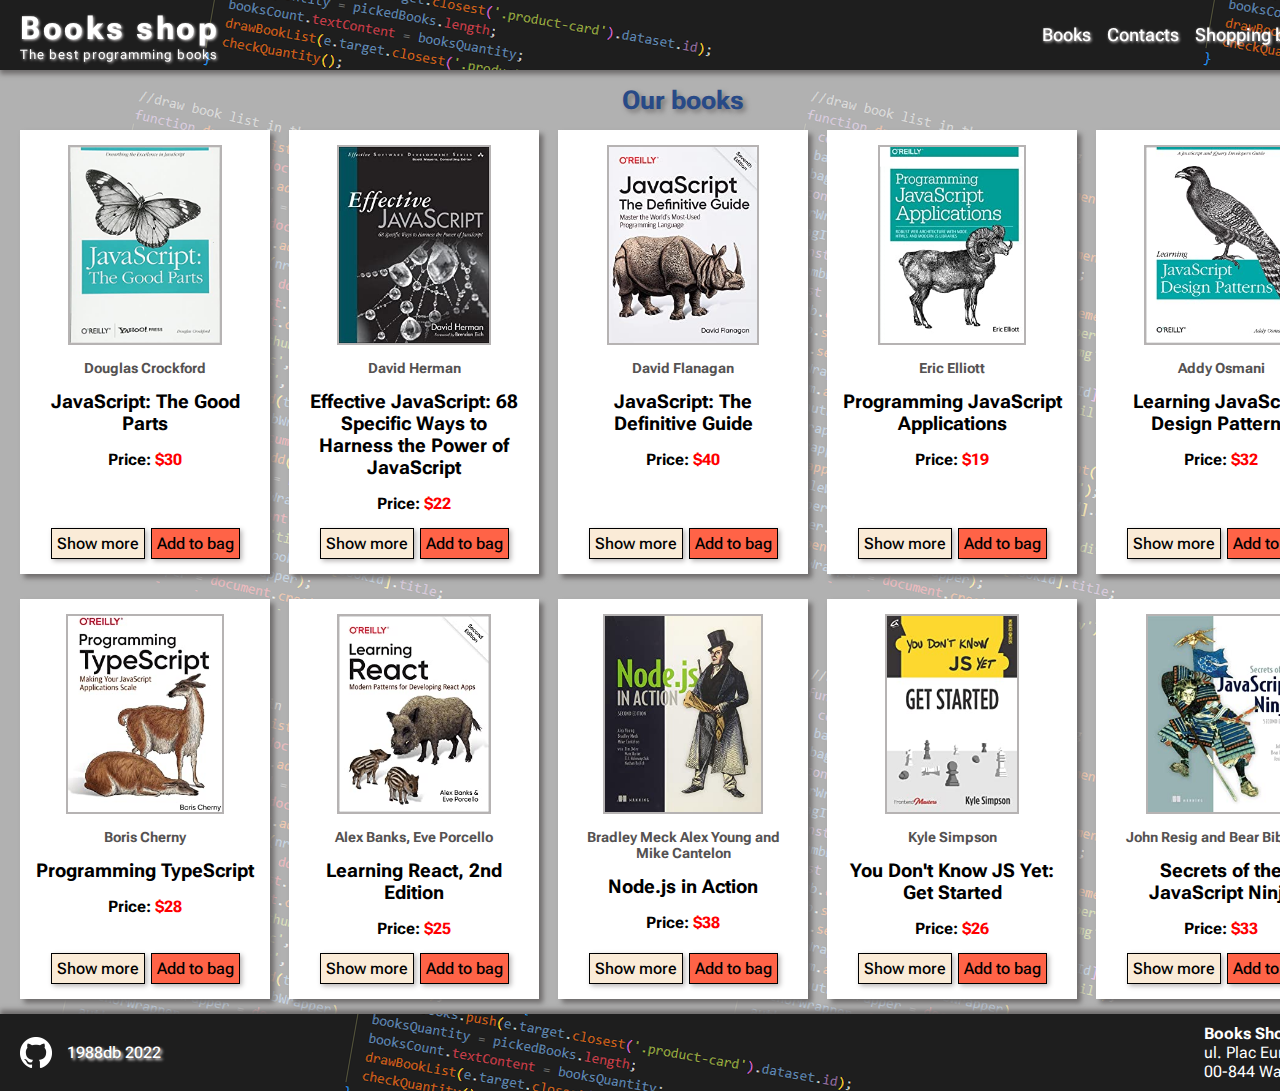
<file: index.html>
<!DOCTYPE html>
<html lang="en">
<head>
    <meta charset="UTF-8">
    <meta http-equiv="X-UA-Compatible" content="IE=edge">
    <meta name="viewport" content="width=device-width, initial-scale=1.0">
    <title>Books-shop</title>
    <script src="index.js"></script>
    <link href="styles.css" rel="stylesheet">
    <link rel="preconnect" href="https://fonts.googleapis.com">
    <link rel="preconnect" href="https://fonts.gstatic.com" crossorigin>
    <link href="https://fonts.googleapis.com/css2?family=Roboto+Flex:opsz,wght@8..144,100;8..144,200;8..144,300;8..144,400;8..144,500;8..144,600;8..144,700;8..144,800;8..144,900;8..144,1000&display=swap" rel="stylesheet">
</head>
<body>
    <div class="wrapper"><!-- JS Page structure here--></div>    
</body>
</html>
</file>
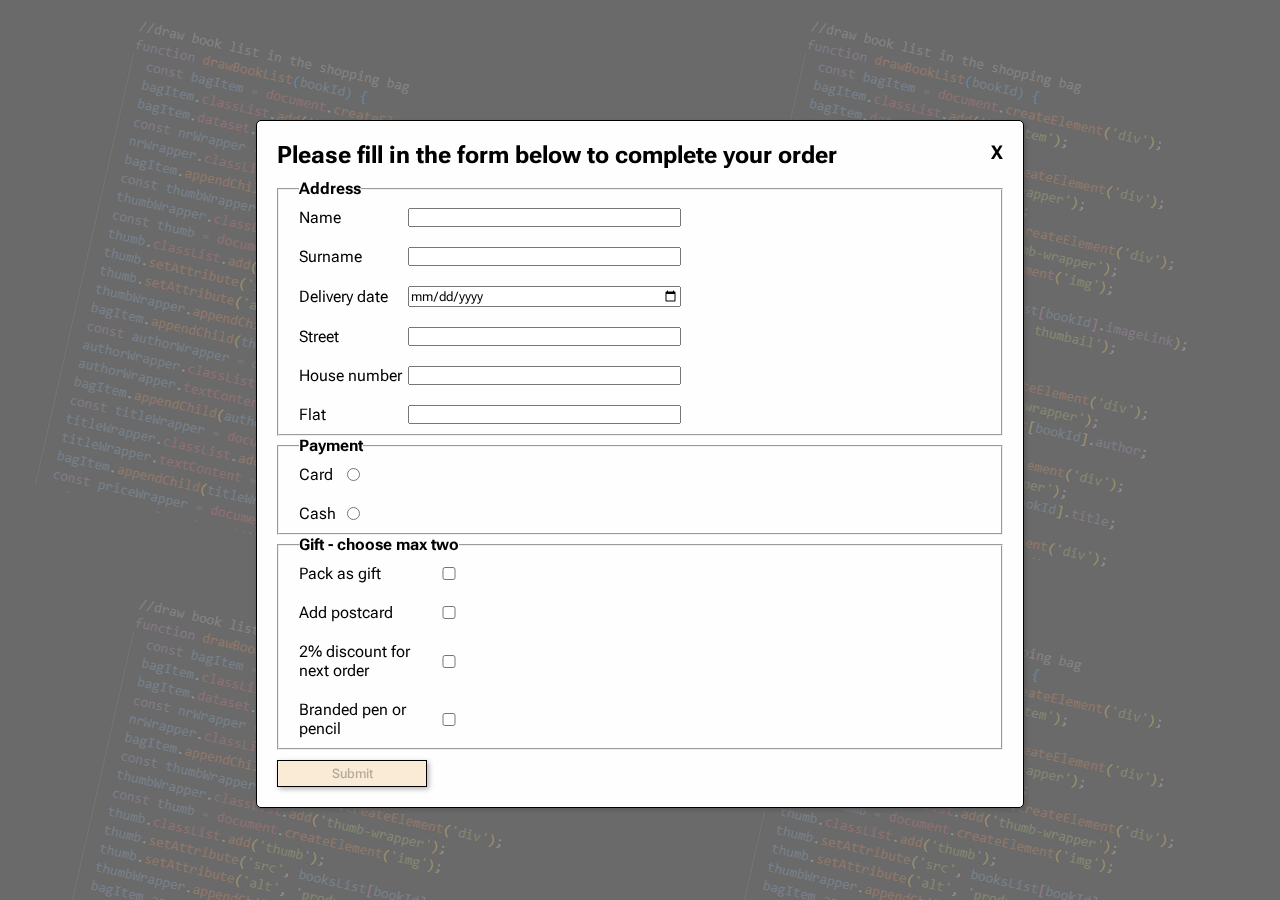
<file: form.html>
<!DOCTYPE html>
<html lang="en">
<head>
    <meta charset="UTF-8">
    <meta http-equiv="X-UA-Compatible" content="IE=edge">
    <meta name="viewport" content="width=device-width, initial-scale=1.0">
    <title>Delivery form</title>
    <script src="form.js"></script>   
    <link href="styles.css" rel="stylesheet">
    <link rel="preconnect" href="https://fonts.googleapis.com">
    <link rel="preconnect" href="https://fonts.gstatic.com" crossorigin>
    <link href="https://fonts.googleapis.com/css2?family=Roboto+Flex:opsz,wght@8..144,100;8..144,200;8..144,300;8..144,400;8..144,500;8..144,600;8..144,700;8..144,800;8..144,900;8..144,1000&display=swap" rel="stylesheet">
</head>
<body>
    <div class="form-background">
        <div class="form-container">
            <div class="form-header-wrapper">
                <h2 class="order-copletion">Please fill in the form below to complete your order</h2>
                <div class="close-form-btn-wrapper"><span id="close-form"title="Close">X</span></div>
            </div>            
            <form id="completion-form">
                <fieldset class="address">
                    <legend>Address</legend>
                    <div class="input-wrapper">
                        <label for="name">Name</label>
                        <input type="text" name="name" id="name">
                        <span class="alert name"></span>
                    </div>
                    <div class="input-wrapper">
                        <label for="surname">Surname</label>
                        <input type="text" name="'surname" id="surname">
                        <span class="alert surname"></span>
                    </div>
                    <div class="input-wrapper">
                        <label for="date">Delivery date</label>
                        <input type="date" name="date" id="date"></input>
                        <span class="alert date"></span>
                    </div>
                    <div class="input-wrapper">
                        <label for="street">Street</label>
                        <input type="text" name="street" id="street">
                        <span class="alert street"></span>
                    </div>
                    <div class="input-wrapper">
                        <label for="houseNr">House number</label>
                        <input type="number" name="houseNr" id="houseNr" min="1">
                        <span class="alert house-nr"></span>
                    </div>
                    <div class="input-wrapper">
                        <label for="flat">Flat</label>
                        <input type="text" name="flat" id="flat">
                        <span class="alert flat"></span>
                    </div>
                </fieldset>
                <fieldset class="payment">
                    <legend>Payment</legend>
                    <div class="input-wrapper">
                        <label for="card">Card</label>
                        <input type="radio" name="payment" id="card" value="card">
                        <span class="alert card"></span>
                    </div>
                    <div class="input-wrapper">
                        <label for="cash">Cash</label>
                        <input type="radio" name="payment" id="cash" value="cash">                        
                    </div>
                </fieldset>
                <fieldset class="bonus">
                    <legend>Gift - choose max two</legend>
                    <div class="input-wrapper">
                        <label for="gift">Pack as gift</label>
                        <input type="checkbox" name="gift" id="gift" value="gift">
                        <span class="alert gift"></span>
                    </div>
                    <div class="input-wrapper">
                        <label for="postcard">Add postcard</label>
                        <input type="checkbox" name="postcard" id="postcard" value="postcard">
                        <span class="alert postcard"></span>                      
                    </div>
                    <div class="input-wrapper">
                        <label for="discount">2% discount for next order</label>
                        <input type="checkbox" name="discount" id="discount" value="discount">
                        <span class="alert discount"></span>
                    </div>
                    <div class="input-wrapper">
                        <label for="pencil">Branded pen or pencil</label>
                        <input type="checkbox" name="pencil" id="pencil" value="pencil">                        
                    </div>
                </fieldset>
                <button id="submit" class="submit-btn disabled" type="submit">Submit</button>
            </form>
        </div>
    </div>
</body>
</html>
</file>
<file: styles.css>
* {
    margin: 0;
    padding: 0;
    box-sizing: border-box;
    font-family: 'Roboto Flex', sans-serif;
}

body {
    background-image: url(img/background2.png);
}

.wrapper {
    margin: 0 auto;
    width: 1366px;      
}

header {
    margin: 0 auto;
    display: flex;
    height: 70px;
    justify-content: space-between;
    align-items: center;
    background-color: black;
    background-image: url(img/background.png);
    background-position: 110px -120px;
    color: white;
    position: sticky;
    top: 0;
    box-shadow: 0 4px 5px rgb(111, 108, 108);
}

.logo-wrapper {
    margin-left: 1.25rem;
}

.logo {
    font-size: 2rem;
    letter-spacing: 0.16rem;
    text-shadow: 1px 1px 3px rgb(237, 233, 233);  
}

.logo-sub {
    font-size: 0.8rem;
    letter-spacing: 0.06rem;
    text-shadow: 1px 1px 3px rgb(237, 233, 233);
}

nav {
    display: inline-block;
}

.menu-li {    
    list-style-type: none;
}

.menu-li li{
    display: inline-block;
    margin-right: 1rem;
    font-size: 1.1rem;
    font-weight: 500;
    text-shadow: 1px 1px 3px rgb(237, 233, 233);
}

.menu-li li:hover {
    color:lightgrey;
}

.li-books, .li-shopping-bag {
    cursor: pointer;
}

.shopping-bag-wrapper {
    margin-right: 1.25rem;
    display: inline-block;
}

.books-count {
    display: inline-flex;
    justify-content: center;
    align-items: center;
    width: 25px;
    height: 25px;
    font-weight: 600;
    background-color: red;
    border-radius: 50%;
    font-size: 1rem;
    box-shadow: 3px 3px 5px rgb(221, 82, 82); 
}

.display {
    background-image: url(img/background2.png);
}

.products {
    flex-direction: column;
    padding: 15px 20px;
}

.our-books, .shopping-bag-heading {
    text-align: center;
    margin-bottom: 15px;
    font-size: 1.65rem;
    color: rgb(40, 74, 135);
    text-shadow: 3px 3px 5px rgb(118, 115, 115); 
}

.products-container {
    display: flex;
    flex-wrap: wrap;
    justify-content: center;
    row-gap: 25px;
    column-gap: 19px;
}

.product-card {
    display: flex;
    flex-direction: column;
    align-items: center;
    justify-content: space-between;
    width: 250px;
    padding: 15px;
    background-color: white;
    box-shadow: 4px 4px 5px rgb(111, 108, 108);
    cursor: grab;
}

.content-wrapper {
    display: flex;
    flex-direction: column;
    align-items: center;
}

.product-img {
    height: 200px; 
    border: 2px solid rgb(182, 179, 179);
    pointer-events: none;
}

.author, .price {
    font-size: 0.85rem;
    text-align: center;
}

.author {
    color: rgb(85, 82, 82);
}

.price {
    font-size: 1rem;
}

.title {
    text-align: center;
}

.product-img, .author, .title, .price {
    margin-bottom: 15px;
}

.price-value {
    color: red;
}

.card-buttons-wrapper {
    display: flex;
    justify-content: space-between;
}

.card-button, .popup-close, .summary-btn, .submit-btn, .orderComplete-close {
    display: flex;
    align-items: center;
    justify-content: center;
    padding: 5px;
    border: 1px solid black;
    font-weight: 500;
    box-shadow: 2px 2px 5px rgb(182, 179, 179); 
}

.show-more, .popup-close, .confirm, .submit-btn, .orderComplete-close {
    background-color: antiquewhite;
    margin-right: 3px;    
}

.confirm {
    margin-left: 3px;
}

.show-more:hover, .popup-close:hover, .confirm:hover, .submit-btn:hover, .orderComplete-close:hover {
    background-color: rgb(255, 245, 231);
    cursor: pointer;
}

.add-to-bag, .remove-all {
    background-color: tomato;
    margin-left: 3px;
}

.remove-all {
    margin-right: 3px;
}

.add-to-bag:hover, .remove-all:hover {
    background-color: rgb(253, 115, 91);
    cursor: pointer;
}

/*popup window*/

.popup, .orderComplete {
  display: none;
  position: fixed; /* Stay in place */
  z-index: 1; /* Sit on top */
  left: 0;
  top: 0;
  width: 100%; /* Full width */
  height: 100%; /* Full height */
  overflow: auto; /* Enable scroll if needed */
  background-color: rgb(0,0,0); /* Fallback color */
  background-color: rgba(0,0,0,0.4); /* Black w/ opacity */
}

.orderComplete {
    z-index: 2;
}

.popup-container, .orderComplete-container {
  background-color: #fefefe;
  margin: 15% auto; /* 15% from the top and centered */
  padding: 20px;
  box-shadow: 2px 2px 5px rgb(90, 87, 87);
  border: 1px solid black;
  border-radius: 5px;
  width: 30%; /* Could be more or less, depending on screen size */
  display: flex;
  flex-direction: column;

}

.orderComplete-container {
    width: 60%;
    z-index: 2;
}

.popup-title, .orderComplete-title {
    font-size: 1.5rem;
    margin-bottom: 20px;
}

.popup-description, .orderComplete-description {
    font-size: 1.25rem;
    margin-bottom: 20px
}

.orderComplete-description span {
    display: block;
}

.popup-close, .orderComplete-close {
    width: 30%;
}

/* shopping bag */
.shopping-bag-section {
    display: none;
    flex-direction: column;
    min-height: calc(100vh - 144px);
    padding: 15px 20px;
}

.shopping-bag-content {
    display: flex;
    flex-direction: column;
    align-items: center;
    justify-content: center;
    flex-grow: 1;    
}

.shopping-bag-info {
    font-size: 1.4rem;
    color: rgb(40, 74, 135);
    text-shadow: 3px 3px 5px rgb(118, 115, 115); 
}

.bag-item {
    display: flex;    
    justify-content: flex-end;
    align-items: flex-start;
    margin-bottom: 0.8rem;
    width: 100%;
    background-color: white;    
    box-shadow: 2px 2px 5px rgb(90, 87, 87);
    border: 1px solid black;
    border-radius: 5px;
    font-size: 1.2rem;
    font-weight: 500;   
}

.nr-wrapper {
    padding-left: 1rem;
}

.nr-wrapper, .close-x {
    font-weight: 500;
}

.thumb {
    height: 80px;
    
}

 .thumb-wrapper, .author-wrapper, .title-wrapper, .price-wrapper, .nr-wrapper, .close-wrapper  {
    width: 10%;
    display: flex;
    align-items: center;
    height: 100px;
}

.author-wrapper {
    width: 15%;
    color: #888;
}

.close-wrapper {
    width: 5%;
    justify-content: flex-end;
    align-items: flex-start;
    padding: 0.5rem;
}

.title-wrapper {
    width: 50%;
    overflow: hidden;
}

.close-x {
    cursor: pointer;       
}

.summary-wrapper {
    display: flex;
    justify-content: space-between;
    align-items: center;
}

.total, .total-sum {
    font-size: 1.5rem;
    font-weight: 700;
}

.total-sum {
    color: red;
}

.summary-buttons-wrapper {
    display: flex;
    justify-content: space-between;
}

/* footer*/

footer {
    display: flex;
    justify-content: space-between;
    align-items: center;
    padding: 10px 20px;
    color: white;
    background-color: black;
    background-image: url(img/background.png);
    background-position: 250px -100px;    
    box-shadow: 0 -4px 5px rgb(111, 108, 108);
}

.github-wrapper {
    display: flex;
    align-items: center;
    column-gap: 15px;
}

.github:link {
    color: white;
    font-weight: 500;
    text-decoration: none;
    text-shadow: 2px 2px 3px rgb(237, 233, 233);  
}

.github:visited {
    color: white;
    text-decoration: none;
}

.github:hover {
    color: lightgray;
    text-decoration: none;
}

.github:active {
    color: tomato;
    text-decoration: none;
}

.hidden {
    display: none;
}

.visible {
    display: flex;
}

/* HTML form */

.form-background {  
  position: fixed; /* Stay in place */
  z-index: 1; /* Sit on top */
  left: 0;
  top: 0;
  width: 100vw; /* Full width */
  height: 100vh; /* Full height */
  overflow: auto; /* Enable scroll if needed */
  background-color: rgb(0,0,0); /* Fallback color */
  background-color: rgba(0,0,0,0.4); /* Black w/ opacity */
}

.form-container {
  background-color: #fefefe;
  margin: calc((100vh - 660px)/2) auto; /* 15% from the top and centered */
  padding: 20px;
  box-shadow: 2px 2px 5px rgb(90, 87, 87);
  border: 1px solid black;
  border-radius: 5px;
  width: 60%; /* Could be more or less, depending on screen size */
  display: flex;
  flex-direction: column;
}

.form-header-wrapper {
    display: flex;
    align-items: flex-start;
    margin-bottom: 10px;
}

.order-copletion {
    width: 99%;    
}

.close-form-btn-wrapper span{
    font-weight: 700;
    font-size: 1.2rem;
    cursor: pointer;
}

fieldset {
    padding: 10px 20px;
}

legend {
    font-weight: bold;
}

.input-wrapper {
    display: flex;
    justify-items: flex-start;
    align-items: center;
    margin-bottom: 20px;
}

.input-wrapper {
    display: flex;
    justify-items: flex-start;
    align-items: center;
    margin-bottom: 20px;
}

.input-wrapper:last-of-type {
    margin-bottom: 0;
}

.input-wrapper label {
    width: 16%;
}

.input-wrapper input {
    width: 40%
}

.input-wrapper .alert {
    width: 44%;
}

.payment .input-wrapper label {
    width: 6%;
}

.payment .input-wrapper input, .bonus .input-wrapper input {
    width: 4%;
}

.payment .input-wrapper .alert {
    width: 90%;
}

.bonus .input-wrapper label {
    width: 20%;
}

.bonus .input-wrapper .alert {
    width: 76%;
}

[type=checkbox], [type=radio], .payment label, .bonus label {
    cursor: pointer;
}

.submit-btn {
    width: 150px;
    margin-top: 10px;
}

.disabled {
    cursor: not-allowed;
}

.alert {
    display: none;
    border: 1px solid darkred;
    background-color: pink;
    font-size: 1rem;
    font-weight: 700;
    color: darkred;
    margin-left: 10px;
}

.red {
    border: 2px solid darkred;
}

.green {
    border: 2px solid green;
}

.red-check {
    outline: 2px solid red;
    width: 13px;
}

.green-check {
    outline: 2px solid green;
    width: 13px;
}
</file>
